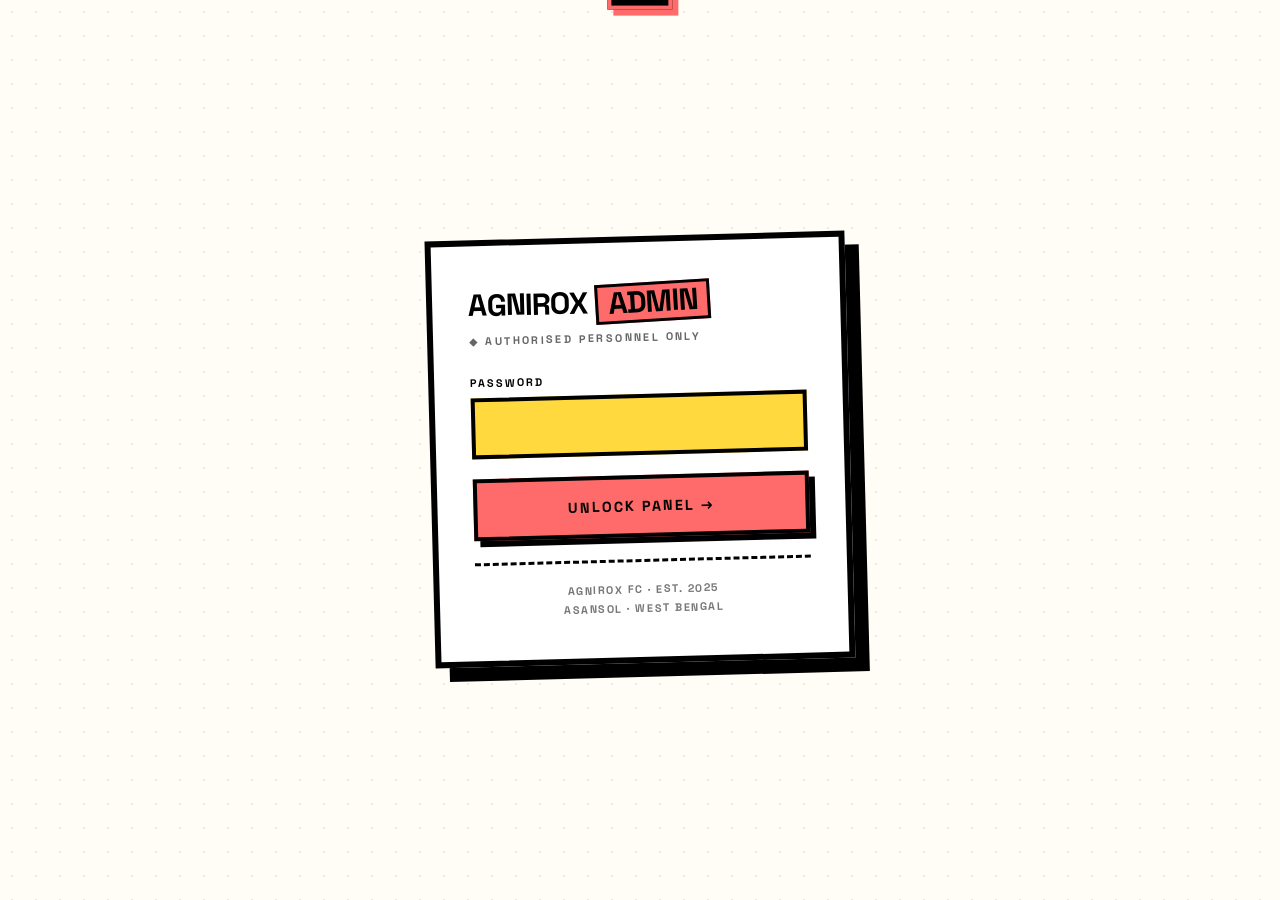
<file: admin.html>
<!DOCTYPE html>
<html lang="en">
<head>
<meta charset="UTF-8">
<meta name="viewport" content="width=device-width, initial-scale=1">
<meta name="robots" content="noindex, nofollow">
<title>AGNIROX · Admin</title>
<link rel="preconnect" href="https://fonts.googleapis.com">
<link rel="preconnect" href="https://fonts.gstatic.com" crossorigin>
<link href="https://fonts.googleapis.com/css2?family=Space+Grotesk:wght@400;500;700;900&display=swap" rel="stylesheet">
<style>
  :root{
    --cream:#FFFDF5; --ink:#000; --accent:#FF6B6B;
    --secondary:#FFD93D; --muted:#C4B5FD; --ok:#86EFAC; --err:#FCA5A5;
  }
  *{box-sizing:border-box;margin:0;padding:0}
  html,body{height:100%}
  body{
    font-family:'Space Grotesk',system-ui,sans-serif;
    background:var(--cream);color:var(--ink);
    font-weight:700;font-size:16px;
  }

  /* ============ LOCK SCREEN ============ */
  #lockScreen{
    position:fixed;inset:0;z-index:1000;
    background:var(--cream);
    display:flex;align-items:center;justify-content:center;
    padding:20px;
  }
  #lockScreen::before{
    content:'';position:absolute;inset:0;
    background-image:radial-gradient(var(--ink) 1.5px, transparent 1.5px);
    background-size:24px 24px;opacity:.08;pointer-events:none;
  }
  .lock-card{
    background:#fff;border:6px solid var(--ink);
    box-shadow:14px 14px 0 0 var(--ink);
    padding:40px 36px;max-width:420px;width:100%;
    transform:rotate(-1.5deg);position:relative;z-index:1;
  }
  .lock-card h1{
    font-weight:900;font-size:1.9rem;letter-spacing:-.03em;
    text-transform:uppercase;line-height:1;margin-bottom:8px;
  }
  .lock-card h1 span{
    background:var(--accent);border:3px solid var(--ink);
    padding:2px 10px;display:inline-block;transform:rotate(-2deg);
  }
  .lock-card .sub{
    font-weight:900;font-size:.68rem;letter-spacing:.22em;
    text-transform:uppercase;color:#666;margin-bottom:28px;
  }
  .lock-card label{
    display:block;font-weight:900;font-size:.68rem;
    letter-spacing:.18em;text-transform:uppercase;margin-bottom:8px;
  }
  .lock-card input{
    width:100%;padding:16px;border:4px solid var(--ink);
    background:var(--cream);font-family:inherit;font-weight:700;
    font-size:1rem;margin-bottom:20px;
  }
  .lock-card input:focus{outline:none;background:var(--secondary)}
  .lock-card button{
    width:100%;padding:18px;border:4px solid var(--ink);
    background:var(--accent);color:var(--ink);
    font-family:inherit;font-weight:900;font-size:.9rem;
    letter-spacing:.14em;text-transform:uppercase;cursor:pointer;
    box-shadow:6px 6px 0 0 var(--ink);
    transition:transform .1s, box-shadow .1s;
  }
  .lock-card button:active{transform:translate(6px,6px);box-shadow:0 0 0 0 var(--ink)}
  .lock-card .err{
    background:var(--err);border:3px solid var(--ink);
    padding:10px 14px;font-weight:900;font-size:.72rem;
    letter-spacing:.16em;text-transform:uppercase;
    margin-bottom:16px;display:none;
  }
  .lock-card .err.on{display:block}
  .lock-card .shake{animation:shake .35s}
  @keyframes shake{
    0%,100%{transform:translateX(0)}
    25%{transform:translateX(-8px)}
    75%{transform:translateX(8px)}
  }
  .lock-card .foot{
    margin-top:22px;padding-top:18px;border-top:3px dashed var(--ink);
    font-size:.68rem;letter-spacing:.14em;text-transform:uppercase;
    color:#777;line-height:1.7;text-align:center;
  }

  /* ============ PANEL (hidden until unlocked) ============ */
  #panel{display:none;padding:24px 20px 130px}
  #panel.unlocked{display:block}
  .wrap{max-width:1100px;margin:0 auto}

  .top{display:flex;justify-content:space-between;align-items:center;flex-wrap:wrap;gap:14px;margin-bottom:24px}
  .top h1{font-weight:900;font-size:1.85rem;letter-spacing:-.02em;text-transform:uppercase}
  .top h1 span{background:var(--accent);border:3px solid var(--ink);padding:2px 10px;display:inline-block;transform:rotate(-2deg)}
  .status{font-size:.72rem;letter-spacing:.18em;text-transform:uppercase;padding:8px 14px;border:3px solid var(--ink);background:#fff;box-shadow:4px 4px 0 0 var(--ink)}
  .status.ok{background:var(--ok)}
  .status.err{background:var(--err)}

  .panel{
    background:#fff;border:4px solid var(--ink);
    box-shadow:8px 8px 0 0 var(--ink);
    padding:24px;margin-bottom:24px;
  }
  .panel h2{
    font-weight:900;font-size:.78rem;letter-spacing:.22em;text-transform:uppercase;
    margin-bottom:20px;padding-bottom:12px;border-bottom:3px dashed var(--ink);
    display:flex;justify-content:space-between;align-items:center;
  }
  .panel h2 .num{background:var(--secondary);border:3px solid var(--ink);padding:3px 10px;font-size:.7rem}

  .grid{display:grid;gap:16px;grid-template-columns:1fr}
  @media(min-width:700px){ .grid.cols-2{grid-template-columns:1fr 1fr} }
  @media(min-width:900px){ .grid.cols-3{grid-template-columns:1fr 1fr 1fr} }

  .field{display:flex;flex-direction:column;gap:6px}
  .field label{
    font-size:.68rem;letter-spacing:.18em;text-transform:uppercase;
    display:flex;justify-content:space-between;align-items:center;
  }
  .field label .hint{font-size:.6rem;color:#888;letter-spacing:.1em;font-weight:600}
  .field input,.field textarea,.field select{
    width:100%;padding:12px 14px;border:3px solid var(--ink);background:var(--cream);
    font-family:inherit;font-weight:700;font-size:.92rem;color:var(--ink);
  }
  .field input:focus,.field textarea:focus,.field select:focus{outline:none;background:var(--secondary)}
  .field textarea{resize:vertical;min-height:80px;line-height:1.5}

  .roster{display:flex;flex-direction:column;gap:12px}
  .row{
    display:grid;gap:10px;grid-template-columns:1fr;
    padding:14px;border:3px solid var(--ink);background:var(--cream);
  }
  @media(min-width:700px){
    .row.players{grid-template-columns:40px 1fr 1fr 130px 1fr 40px}
    .row.scorers{grid-template-columns:1fr 100px 40px}
    .row.chips{grid-template-columns:1fr 40px}
    .row.gallery{grid-template-columns:1fr 40px}
  }
  .row .idx{
    display:flex;align-items:center;justify-content:center;
    background:var(--ink);color:var(--cream);border:2px solid var(--ink);
    font-weight:900;font-size:.85rem;padding:10px 0;
  }
  .del{
    width:40px;height:40px;border:3px solid var(--ink);background:var(--accent);
    font-weight:900;font-size:1.1rem;cursor:pointer;
    box-shadow:3px 3px 0 0 var(--ink);transition:transform .1s;
  }
  .del:active{transform:translate(3px,3px);box-shadow:0 0 0 0 var(--ink)}

  .add{
    padding:12px 18px;border:3px dashed var(--ink);background:#fff;
    font-family:inherit;font-weight:900;font-size:.78rem;letter-spacing:.14em;
    text-transform:uppercase;cursor:pointer;box-shadow:4px 4px 0 0 var(--ink);
    transition:transform .1s;
  }
  .add:active{transform:translate(4px,4px);box-shadow:0 0 0 0 var(--ink)}

  .footer{
    position:fixed;bottom:0;left:0;right:0;z-index:50;
    background:var(--ink);color:var(--cream);
    padding:14px 20px;display:flex;justify-content:space-between;
    align-items:center;gap:16px;flex-wrap:wrap;
  }
  .footer .info{font-size:.72rem;letter-spacing:.16em;text-transform:uppercase}
  .footer .actions{display:flex;gap:10px;flex-wrap:wrap}

  .btn{
    padding:12px 20px;border:3px solid var(--cream);background:var(--secondary);color:var(--ink);
    font-family:inherit;font-weight:900;font-size:.78rem;letter-spacing:.14em;
    text-transform:uppercase;cursor:pointer;
    box-shadow:4px 4px 0 0 var(--accent);
    transition:transform .1s, box-shadow .1s;
  }
  .btn:active{transform:translate(4px,4px);box-shadow:0 0 0 0 var(--accent)}
  .btn.red{background:var(--accent);box-shadow:4px 4px 0 0 var(--secondary)}
  .btn.red:active{transform:translate(4px,4px);box-shadow:0 0 0 0 var(--secondary)}
  .btn.ghost{background:transparent;color:var(--cream);border:3px solid var(--cream);box-shadow:none}
  .btn:disabled{opacity:.5;cursor:not-allowed}

  .toast{
    position:fixed;top:20px;left:50%;transform:translateX(-50%) translateY(-120%);
    background:var(--ink);color:var(--cream);border:4px solid var(--accent);
    box-shadow:6px 6px 0 0 var(--accent);
    padding:14px 22px;font-weight:900;font-size:.78rem;letter-spacing:.18em;
    text-transform:uppercase;z-index:2000;transition:transform .3s;max-width:90vw;
  }
  .toast.on{transform:translateX(-50%) translateY(0)}
  .toast.ok{border-color:var(--ok);box-shadow:6px 6px 0 0 var(--ok)}
  .toast.err{border-color:var(--err);box-shadow:6px 6px 0 0 var(--err)}

  .divider{height:0;border-top:3px dashed var(--ink);margin:20px 0}
</style>
</head>
<body>

<!-- ============================================================
     LOCK SCREEN — hides everything until password is correct
     ============================================================ -->
<div id="lockScreen">
  <form class="lock-card" id="lockForm">
    <h1>Agnirox <span>Admin</span></h1>
    <div class="sub">◆ Authorised personnel only</div>
    <div class="err" id="lockErr">✗ Wrong password</div>
    <label for="pwInput">Password</label>
    <input type="password" id="pwInput" autofocus required autocomplete="current-password">
    <button type="submit">Unlock Panel →</button>
    <div class="foot">
      Agnirox FC · Est. 2025<br>Asansol · West Bengal
    </div>
  </form>
</div>

<!-- ============================================================
     PANEL — rendered only after unlock
     ============================================================ -->
<div id="panel">
<div class="wrap">

  <div class="top">
    <h1>Agnirox <span>Admin</span></h1>
    <div class="status" id="status">● Ready</div>
  </div>

  <!-- HERO -->
  <div class="panel">
    <h2>Hero &amp; Scorecard <span class="num">01</span></h2>
    <div class="grid cols-2">
      <div class="field"><label>Match status</label><input id="hero.status"></div>
      <div class="field"><label>Matchday</label><input id="hero.matchday"></div>
    </div>
    <div class="divider"></div>
    <div class="grid cols-3">
      <div class="field"><label>Home team</label><input id="hero.homeTeam"></div>
      <div class="field"><label>Home short</label><input id="hero.homeShort"></div>
      <div class="field"><label>Home score</label><input id="hero.homeScore"></div>
    </div>
    <div class="grid cols-3" style="margin-top:16px">
      <div class="field"><label>Away team</label><input id="hero.awayTeam"></div>
      <div class="field"><label>Away short</label><input id="hero.awayShort"></div>
      <div class="field"><label>Away score</label><input id="hero.awayScore"></div>
    </div>
    <div class="divider"></div>
    <div class="grid cols-3">
      <div class="field">
        <label>Result</label>
        <select id="hero.result">
          <option value="">—</option>
          <option>Won</option>
          <option>Lost</option>
          <option>Draw</option>
        </select>
      </div>
      <div class="field"><label>Minute</label><input id="hero.minute"></div>
      <div class="field"><label>Ground</label><input id="hero.ground"></div>
    </div>
    <div class="field" style="margin-top:16px">
      <label>Hero subtitle</label>
      <textarea id="heroSub"></textarea>
    </div>
  </div>

  <!-- MATCH REPORT -->
  <div class="panel">
    <h2>Match Report <span class="num">02</span></h2>
    <div class="grid cols-2">
      <div class="field"><label>Report title</label><input id="reportTitle"></div>
      <div class="field"><label>Report tag</label><input id="report.tag"></div>
    </div>
    <div class="grid cols-2" style="margin-top:16px">
      <div class="field"><label>Headline</label><input id="report.headline"></div>
      <div class="field"><label>Matchday (report)</label><input id="report.matchday"></div>
    </div>
    <div class="field" style="margin-top:16px">
      <label>Lead paragraph</label>
      <textarea id="report.lead" style="min-height:140px"></textarea>
    </div>
    <div class="divider"></div>
    <h2 style="border:0;padding:0;margin-bottom:12px">Scorers</h2>
    <div class="roster" id="scorers"></div>
    <button class="add" onclick="addScorer()" style="margin-top:12px" type="button">+ Add scorer</button>
    <div class="divider"></div>
    <div class="grid cols-2">
      <div class="field"><label>MOTM — name</label><input id="report.motm.name"></div>
      <div class="field"><label>MOTM — tag</label><input id="report.motm.tag"></div>
    </div>
    <div class="divider"></div>
    <h2 style="border:0;padding:0;margin-bottom:12px">Chips / tags</h2>
    <div class="roster" id="chips"></div>
    <button class="add" onclick="addChip()" style="margin-top:12px" type="button">+ Add chip</button>
  </div>

  <!-- STATS -->
  <div class="panel">
    <h2>Season Numbers <span class="num">03</span></h2>
    <div class="grid cols-3">
      <div class="field"><label>Season</label><input id="season"></div>
      <div class="field"><label>Played</label><input id="stats.played"></div>
      <div class="field"><label>Won</label><input id="stats.won"></div>
    </div>
    <div class="grid cols-3" style="margin-top:16px">
      <div class="field"><label>Drawn</label><input id="stats.drawn"></div>
      <div class="field"><label>Lost</label><input id="stats.lost"></div>
      <div class="field"><label>Goals</label><input id="stats.goals"></div>
    </div>
    <div class="field" style="margin-top:16px">
      <label>Form <span class="hint">comma-separated, e.g. W,W,D,W,L</span></label>
      <input id="stats.form">
    </div>
  </div>

  <!-- SQUAD -->
  <div class="panel">
    <h2>Squad <span class="num">04</span></h2>
    <div class="roster" id="players"></div>
    <button class="add" onclick="addPlayer()" style="margin-top:12px" type="button">+ Add player</button>
  </div>

  <!-- GALLERY -->
  <div class="panel">
    <h2>Gallery <span class="num">05</span></h2>
    <div class="roster" id="gallery"></div>
    <button class="add" onclick="addGallery()" style="margin-top:12px" type="button">+ Add image URL</button>
  </div>

</div>
</div>

<!-- FOOTER (only visible when unlocked) -->
<div class="footer" id="footer" style="display:none">
  <div class="info" id="footInfo">Ready</div>
  <div class="actions">
    <button class="btn ghost" onclick="loadContent()" type="button">Reload</button>
    <button class="btn red" id="saveBtn" onclick="saveContent()" type="button">Save to Supabase ✓</button>
  </div>
</div>

<div class="toast" id="toast">—</div>

<script>
(function(){
  'use strict';

  // ============================================================
  // CONFIG — edit these two lines only
  // ============================================================
  const SUPABASE_URL  = 'https://qqimgqgkuoapaaegjlpt.supabase.co';
  const SUPABASE_ANON = 'eyJhbGciOiJIUzI1NiIsInR5cCI6IkpXVCJ9.eyJpc3MiOiJzdXBhYmFzZSIsInJlZiI6InFxaW1ncWdrdW9hcGFhZWdqbHB0Iiwicm9sZSI6ImFub24iLCJpYXQiOjE3OTE3MzA5MDIsImV4cCI6MjEwNzMwNjkwMn0.0fxipDU2eImKyaxkXXhTotSNFtv01ixMjAfwAzyac-g';
  // ============================================================

  // ============================================================
  // DEFAULT DATA — what shows up in the panel when Supabase is empty
  // ============================================================
  const DEFAULT_DATA = {
    "season": "2024–25",
    "hero": {
      "status": "Full Time",
      "matchday": 24,
      "homeTeam": "Agnirox",
      "homeShort": "A",
      "awayTeam": "Rivals",
      "awayShort": "R",
      "homeScore": 3,
      "awayScore": 2,
      "result": "Won",
      "minute": "90+4'",
      "ground": "Chitra Ground"
    },
    "stats": {
      "played": 24,
      "won": 18,
      "drawn": 3,
      "lost": 3,
      "goals": 35,
      "form": ["W","W","D","W","L"]
    },
    "reportTitle": "Last Sunday, 3–2.",
    "heroSub": "Sixteen boys from the coal belt of Asansol. One mentor who refused to let them fade. No academy. No money. No shortcuts. Just a ground, a ball, and a promise to make the league uncomfortable.",
    "report": {
      "matchday": 24,
      "tag": "Full Time · MD 24",
      "headline": "Down 2–1 at the break. Won it in the 88th.",
      "lead": "The Rivals thought they had us. Two quick goals against the run of play, half-time whistle, and our bench was silent for the first time all season. Then Biswa Daa moved Koustav up top, pulled Rudra into the pocket, and told the boys one thing: \"Whatever happens, keep the ball on the ground.\" Sixty-first minute, Koustav equalised. Eighty-eighth, Soumil — sixteen years old, first season — curled one in from the edge of the box and the whole ground lost it.",
      "motm": { "name": "Ayush Ghosh Dostidar", "tag": "GK" },
      "chips": [
        { "label": "POSSESSION · 47%" },
        { "label": "SHOTS · 14 (8 on target)" },
        { "label": "CORNERS · 7" },
        { "label": "YELLOWS · 3" }
      ],
      "scorers": [
        { "minute": "23'", "name": "Rudra Pratap Maji", "type": "Open Play" },
        { "minute": "61'", "name": "Koustav Mondal",     "type": "Open Play" },
        { "minute": "88'", "name": "Soumil Roy",         "type": "Open Play" }
      ]
    },
    "players": [
      { "name": "Biswarup Adhikary",      "img": "https://i.ibb.co/Hftz2Fd6/biswa2.jpg",   "role": "Coach" },
      { "name": "Debopriyo Maji",         "img": "https://i.ibb.co/pvc70VDp/debopriyo.png","role": "Mid"   },
      { "name": "Akash Nil Maji",         "img": "https://i.ibb.co/23X1ZV2P/akash.jpg",    "role": "Def"   },
      { "name": "Rudra Pratap Maji",      "img": "https://i.ibb.co/1tB5BD0Z/rudra.jpg",    "role": "Fwd"   },
      { "name": "Ishan Sengupta",         "img": "https://i.ibb.co/WN1q3wGP/ishan.jpg",    "role": "Mid"   },
      { "name": "Abhinav Chatterjee",     "img": "https://i.ibb.co/RGKQ9kPw/abhinav.jpg",  "role": "Def"   },
      { "name": "Veer",                   "img": "https://i.ibb.co/0VWhT2ML/veer.jpg",     "role": "Fwd"   },
      { "name": "Soumil Roy",             "img": "https://i.ibb.co/PZbKTM1z/soumil.jpg",   "role": "Mid"   },
      { "name": "Anirudha Maji",          "img": "https://i.ibb.co/BK4WM51W/anirudha.jpg", "role": "Def"   },
      { "name": "Sidharth Kumar",         "img": "https://i.ibb.co/xKgnC5Fq/sid.jpg",      "role": "GK"    },
      { "name": "Ayush Ghosh Dostidar",   "img": "https://i.ibb.co/QF3shVv4/ayush.jpg",    "role": "GK"    },
      { "name": "Koustav Mondal",         "img": "https://i.ibb.co/N26Hvd4B/koustav.jpg",  "role": "Fwd"   },
      { "name": "Snehank Bhattacharjee",  "img": "https://i.ibb.co/GXHg1R1/bubun.jpg",     "role": "Mid"   },
      { "name": "Suvo",                   "img": "https://i.ibb.co/b5v3xk19/suvo.jpg",     "role": "Def"   },
      { "name": "Atanu",                  "img": "https://i.ibb.co/q3hcpxL0/atanu.jpg",    "role": "Mid"   },
      { "name": "Sayan",                  "img": "https://i.ibb.co/b5v3xk19/suvo.jpg",     "role": "Def"   }
    ],
    "gallery": [
      "https://i.ibb.co/XkJQG0Fr/1.jpg",
      "https://i.ibb.co/F4ZtsM7m/2.jpg",
      "https://i.ibb.co/BHpMJpd5/3.jpg",
      "https://i.ibb.co/jPfR4Ln1/4.jpg",
      "https://i.ibb.co/JjkWPnL4/5.jpg",
      "https://i.ibb.co/CptPvY6L/6.jpg",
      "https://i.ibb.co/9QxYvth/7.jpg",
      "https://i.ibb.co/spnMHsqZ/8.jpg",
      "https://i.ibb.co/JWsMtmt5/9.jpg",
      "https://i.ibb.co/chDQ7j9T/10.jpg",
      "https://i.ibb.co/1fybGbS6/11.jpg",
      "https://i.ibb.co/GfzGg07J/12.jpg",
      "https://i.ibb.co/KcG13z9p/13.jpg",
      "https://i.ibb.co/zWrLXFPm/14.jpg",
      "https://i.ibb.co/qLb7QPD5/15.jpg",
      "https://i.ibb.co/fGHcbVmr/16.jpg",
      "https://i.ibb.co/S7Z6FkdJ/17.jpg"
    ]
  };

  // ============================================================
  // SHORTCUTS
  // ============================================================
  const el = id => document.getElementById(id);
  const headers = {
    'apikey': SUPABASE_ANON,
    'Authorization': `Bearer ${SUPABASE_ANON}`,
    'Content-Type': 'application/json'
  };

  let unlocked = false;
  let adminPassword = '';

  // ---------- toast ----------
  let toastTimer;
  function toast(msg, type){
    const t = el('toast');
    t.textContent = msg;
    t.className = 'toast on ' + (type || '');
    clearTimeout(toastTimer);
    toastTimer = setTimeout(() => t.classList.remove('on'), 2800);
  }
  function status(msg, type){
    const s = el('status');
    s.textContent = '● ' + msg;
    s.className = 'status ' + (type || '');
  }

  // ---------- path helpers ----------
  function getPath(obj, path){
    return path.split('.').reduce((o,k) => (o == null ? undefined : o[k]), obj);
  }
  function setPath(obj, path, val){
    const keys = path.split('.');
    let cur = obj;
    keys.forEach((k,i) => {
      if (i === keys.length - 1) cur[k] = val;
      else { cur[k] = cur[k] || {}; cur = cur[k]; }
    });
  }

  // ============================================================
  // LOCK SCREEN — try password against Supabase RPC before unlocking
  // ============================================================
  const lockForm = el('lockForm');
  const pwInput  = el('pwInput');
  const lockErr  = el('lockErr');
  const lockCard = document.querySelector('.lock-card');

  lockForm.addEventListener('submit', async (e) => {
    e.preventDefault();
    const pw = pwInput.value;
    if (!pw) return;

    lockErr.classList.remove('on');
    const btn = lockForm.querySelector('button');
    const oldText = btn.textContent;
    btn.disabled = true;
    btn.textContent = 'Checking…';

    try {
      // We verify by calling the write RPC with an empty object — if the password
      // is wrong, Supabase raises an error and nothing is written.
      // (The content stays exactly as it was because we send {} only on success.)
      // Instead of writing, we do a lightweight probe:
      const res = await fetch(`${SUPABASE_URL}/rest/v1/rpc/update_content_with_password`, {
        method: 'POST',
        headers,
        body: JSON.stringify({ p_password: pw, p_data: null }) // null → function raises, nothing saved
      });

      // If password wrong → error from function. If password correct → 200/204.
      // Because we send p_data=null, Postgres rejects with a JSON parse error either way…
      // so we need a cleaner check. Use a dedicated verify function below.
      // For now, treat non-OK as wrong password.
      if (!res.ok) throw new Error('bad');
    } catch (_) {
      // Ignore — handled by verifyPassword below
    }

    // Real verification via dedicated RPC (see schema.sql addition)
    try {
      const vres = await fetch(`${SUPABASE_URL}/rest/v1/rpc/verify_admin_password`, {
        method: 'POST',
        headers,
        body: JSON.stringify({ p_password: pw })
      });
      if (!vres.ok) throw new Error('HTTP ' + vres.status);
      const ok = await vres.json();
      if (ok !== true) throw new Error('bad');

      // success
      adminPassword = pw;
      unlocked = true;
      openPanel();
    } catch (_) {
      lockErr.classList.add('on');
      lockCard.classList.remove('shake');
      void lockCard.offsetWidth;
      lockCard.classList.add('shake');
      pwInput.select();
    } finally {
      btn.disabled = false;
      btn.textContent = oldText;
    }
  });

  function openPanel(){
    el('lockScreen').style.display = 'none';
    el('panel').classList.add('unlocked');
    el('footer').style.display = 'flex';
    loadContent();
  }

  // ============================================================
  // DYNAMIC ROWS
  // ============================================================
  function addScorer(data){
    const box = el('scorers');
    const row = document.createElement('div');
    row.className = 'row scorers';
    row.innerHTML = `
      <input placeholder="Player name" data-k="name" value="${data?.name || ''}">
      <input placeholder="45'" data-k="minute" value="${data?.minute || ''}">
      <button class="del" type="button" onclick="this.parentNode.remove()">×</button>`;
    box.appendChild(row);
  }
  function addChip(data){
    const box = el('chips');
    const row = document.createElement('div');
    row.className = 'row chips';
    row.innerHTML = `
      <input placeholder="Chip label" data-k="label" value="${data?.label || ''}">
      <button class="del" type="button" onclick="this.parentNode.remove()">×</button>`;
    box.appendChild(row);
  }
  function addPlayer(data){
    const box = el('players');
    const row = document.createElement('div');
    row.className = 'row players';
    row.innerHTML = `
      <div class="idx">${box.children.length + 1}</div>
      <input placeholder="Name"            data-k="name" value="${data?.name || ''}">
      <input placeholder="Role (GK/DEF…)"  data-k="role" value="${data?.role || ''}">
      <input placeholder="Slot"            data-k="pos"  value="${data?.pos  || ''}">
      <input placeholder="Image URL"       data-k="img"  value="${data?.img  || ''}">
      <button class="del" type="button" onclick="this.parentNode.remove();renumber()">×</button>`;
    box.appendChild(row);
    renumber();
  }
  function addGallery(src){
    const box = el('gallery');
    const row = document.createElement('div');
    row.className = 'row gallery';
    row.innerHTML = `
      <input placeholder="Image URL" value="${src || ''}">
      <button class="del" type="button" onclick="this.parentNode.remove()">×</button>`;
    box.appendChild(row);
  }
  function renumber(){
    [...el('players').children].forEach((r,i) => {
      r.querySelector('.idx').textContent = i + 1;
    });
  }

  // expose to inline onclick
  window.addScorer  = addScorer;
  window.addChip    = addChip;
  window.addPlayer  = addPlayer;
  window.addGallery = addGallery;
  window.renumber   = renumber;
  window.loadContent = loadContent;
  window.saveContent = saveContent;

  // ============================================================
  // PAINT UI FROM OBJECT
  // ============================================================
 const SIMPLE = [
  'hero.status','hero.matchday','hero.homeTeam','hero.homeShort','hero.homeScore',
  'hero.awayTeam','hero.awayShort','hero.awayScore','hero.result','hero.minute',
  'hero.ground','heroSub','reportTitle','report.tag','report.headline','report.matchday',
  'report.lead','report.motm.name','report.motm.tag','season',
  'stats.played','stats.won','stats.drawn','stats.lost','stats.goals','stats.form'
];

  function paint(D){
    D = D || {};

    SIMPLE.forEach(id => {
      let v = getPath(D, id);
      if (v === undefined || v === null) v = '';
      if (Array.isArray(v)) v = v.join(',');
      const node = el(id);
      if (node) node.value = v;
    });

    // dynamic lists
    el('scorers').innerHTML = '';
    el('chips').innerHTML   = '';
    el('players').innerHTML = '';
    el('gallery').innerHTML = '';

    (D.report?.scorers || []).forEach(addScorer);
    (D.report?.chips   || []).forEach(addChip);
    (D.players || []).forEach(addPlayer);
    (D.gallery || []).forEach(addGallery);

    updateFoot();
  }

  // ============================================================
  // COLLECT UI INTO OBJECT
  // ============================================================
  function collect(){
    const D = {};

    SIMPLE.forEach(id => {
      let v = (el(id)?.value || '').trim();
      if (v === '') return;

      if (/^(hero\.(homeScore|awayScore|matchday)|stats\.(played|won|drawn|lost|goals)|report\.matchday)$/.test(id)) {
        const n = parseInt(v, 10);
        if (!isNaN(n)) v = n;
      }
      setPath(D, id, v);
    });

    if (D.stats?.form && typeof D.stats.form === 'string'){
      D.stats.form = D.stats.form.split(',').map(s => s.trim().toUpperCase()).filter(Boolean);
    }

    const scorers = [...el('scorers').querySelectorAll('.row')].map(r => {
      const name = r.querySelector('[data-k="name"]').value.trim();
      const minute = r.querySelector('[data-k="minute"]').value.trim();
      return name ? { name, minute } : null;
    }).filter(Boolean);
    if (scorers.length){ D.report = D.report || {}; D.report.scorers = scorers; }

    const chips = [...el('chips').querySelectorAll('.row')].map(r => {
      const label = r.querySelector('[data-k="label"]').value.trim();
      return label ? { label } : null;
    }).filter(Boolean);
    if (chips.length){ D.report = D.report || {}; D.report.chips = chips; }

    const players = [...el('players').querySelectorAll('.row')].map(r => {
      const g = k => r.querySelector(`[data-k="${k}"]`).value.trim();
      return g('name') ? { name: g('name'), role: g('role'), pos: g('pos'), img: g('img') } : null;
    }).filter(Boolean);
    if (players.length) D.players = players;

    const gallery = [...el('gallery').querySelectorAll('.row')]
      .map(r => r.querySelector('input').value.trim())
      .filter(Boolean);
    if (gallery.length) D.gallery = gallery;

    return D;
  }

  function updateFoot(){
    const D = collect();
    const fields = SIMPLE.filter(id => el(id)?.value.trim()).length;
    const extras = (D.players?.length || 0) + (D.gallery?.length || 0)
                 + (D.report?.scorers?.length || 0) + (D.report?.chips?.length || 0);
    el('footInfo').textContent = `Ready · ${fields} fields · ${extras} list rows`;
  }
  document.addEventListener('input', updateFoot);

  // ============================================================
  // SUPABASE LOAD / SAVE
  // ============================================================
  async function loadContent(){
    if (!unlocked) return;
    status('Loading…');
    try {
      const res = await fetch(`${SUPABASE_URL}/rest/v1/content?id=eq.1&select=data`, { headers });
      if (!res.ok) throw new Error('HTTP ' + res.status);
      const rows = await res.json();
      const remote = rows[0]?.data;

      // If Supabase has nothing (empty object) → paint DEFAULT_DATA
      if (!remote || Object.keys(remote).length === 0){
        paint(DEFAULT_DATA);
        status('Using defaults · not yet saved', '');
        toast('Loaded defaults — press Save to publish', '');
      } else {
        paint(remote);
        status('Connected · loaded', 'ok');
        toast('Content loaded ✓', 'ok');
      }
    } catch (e){
      // fallback to defaults on any fetch failure
      paint(DEFAULT_DATA);
      status('Offline · showing defaults', 'err');
      toast('Load failed — showing defaults', 'err');
    }
  }

  async function saveContent(){
    if (!unlocked) return;
    if (!adminPassword){ toast('Session lost — reload page', 'err'); return; }

    const btn = el('saveBtn');
    btn.disabled = true;
    btn.textContent = 'Saving…';

    try {
      const payload = collect();
      const res = await fetch(`${SUPABASE_URL}/rest/v1/rpc/update_content_with_password`, {
        method: 'POST',
        headers,
        body: JSON.stringify({ p_password: adminPassword, p_data: payload })
      });
      if (!res.ok){
        const err = await res.json().catch(() => ({}));
        throw new Error(err.message || 'HTTP ' + res.status);
      }
      status('Saved ✓', 'ok');
      toast('Saved to Supabase ✓', 'ok');
    } catch (e){
      const msg = /invalid password/i.test(e.message) ? 'Wrong password' : e.message;
      status('Save failed', 'err');
      toast('✗ ' + msg, 'err');
    } finally {
      btn.disabled = false;
      btn.textContent = 'Save to Supabase ✓';
    }
  }

  // Ctrl/Cmd + S saves
  document.addEventListener('keydown', e => {
    if (unlocked && (e.ctrlKey || e.metaKey) && e.key.toLowerCase() === 's'){
      e.preventDefault();
      saveContent();
    }
  });
})();
</script>
</body>
</html>
</file>
